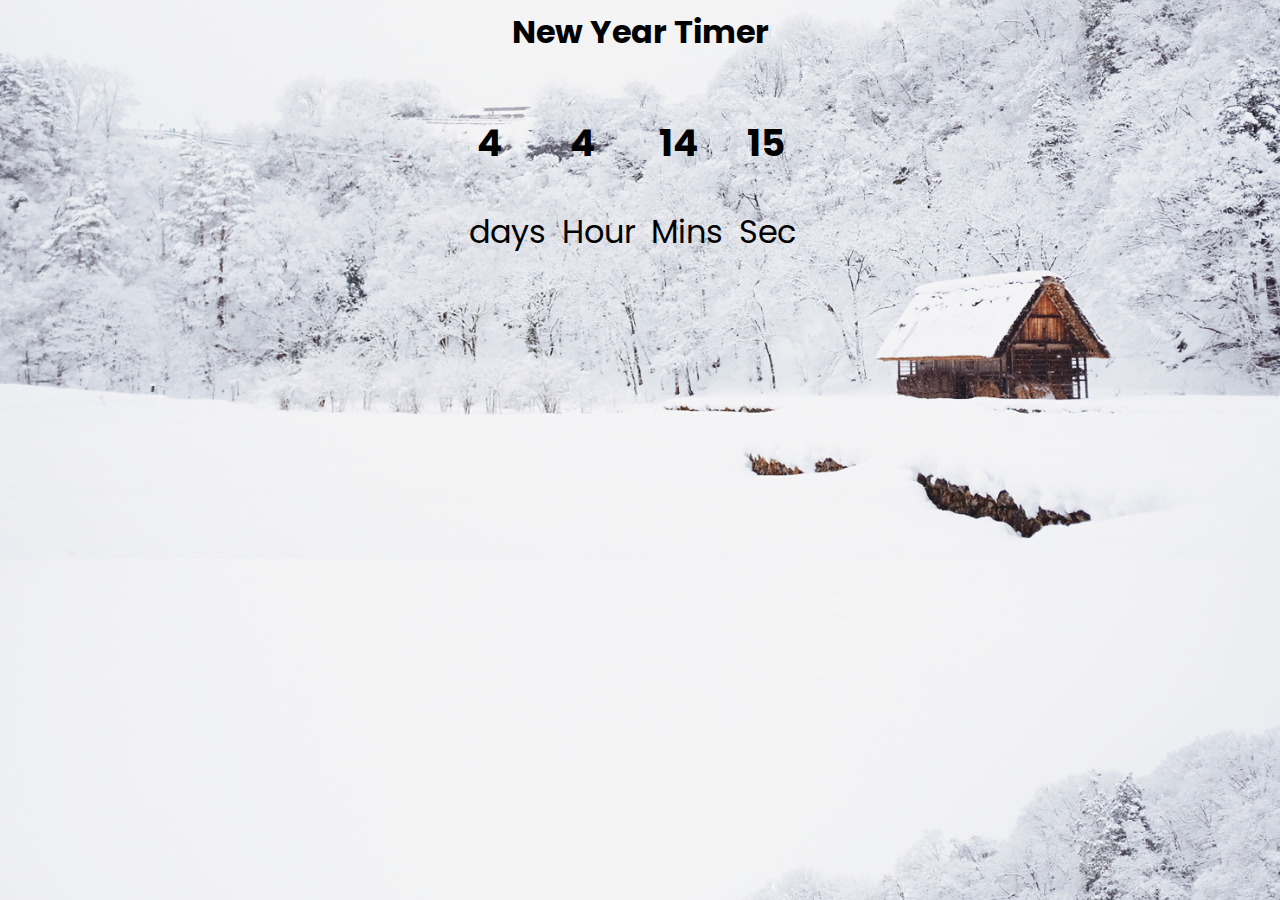
<file: JS_1/index.html>
<!DOCTYPE html>
<html lang="en">
    <head>
        <meta charset="UTF-8" />
        <meta name="viewport" content="width=device-width, initial-scale=1.0" />
        <title>New  Year Timer</title>
        <link rel="stylesheet" href="style.css" />
        <script src="script.js" defer></script>
    </head>
    <body>
        <h1>New  Year Timer</h1>
        <div class="count-down-container">
            <div class="text-size day-c">
                <h3 class="element-el main_text">
                4
                </h3>
                <span>days</span>
            </div>
            <div class="text-size hours-c">
                <h3 class="element-el main_text">
                    4
                </h3>
                <span>Hour</span>
            </div>
            <div class="text-size minut-c">
                <h3 class=" element-el main_text">
                    14
                </h3>
                <span>Mins</span>
            </div>
            <div class="text-size sec-c">
                <h3 class=" element-el main_text">
                15
                </h3>
                <span>Sec</span>
            </div>
        </div>
    </body>
</html>
</file>
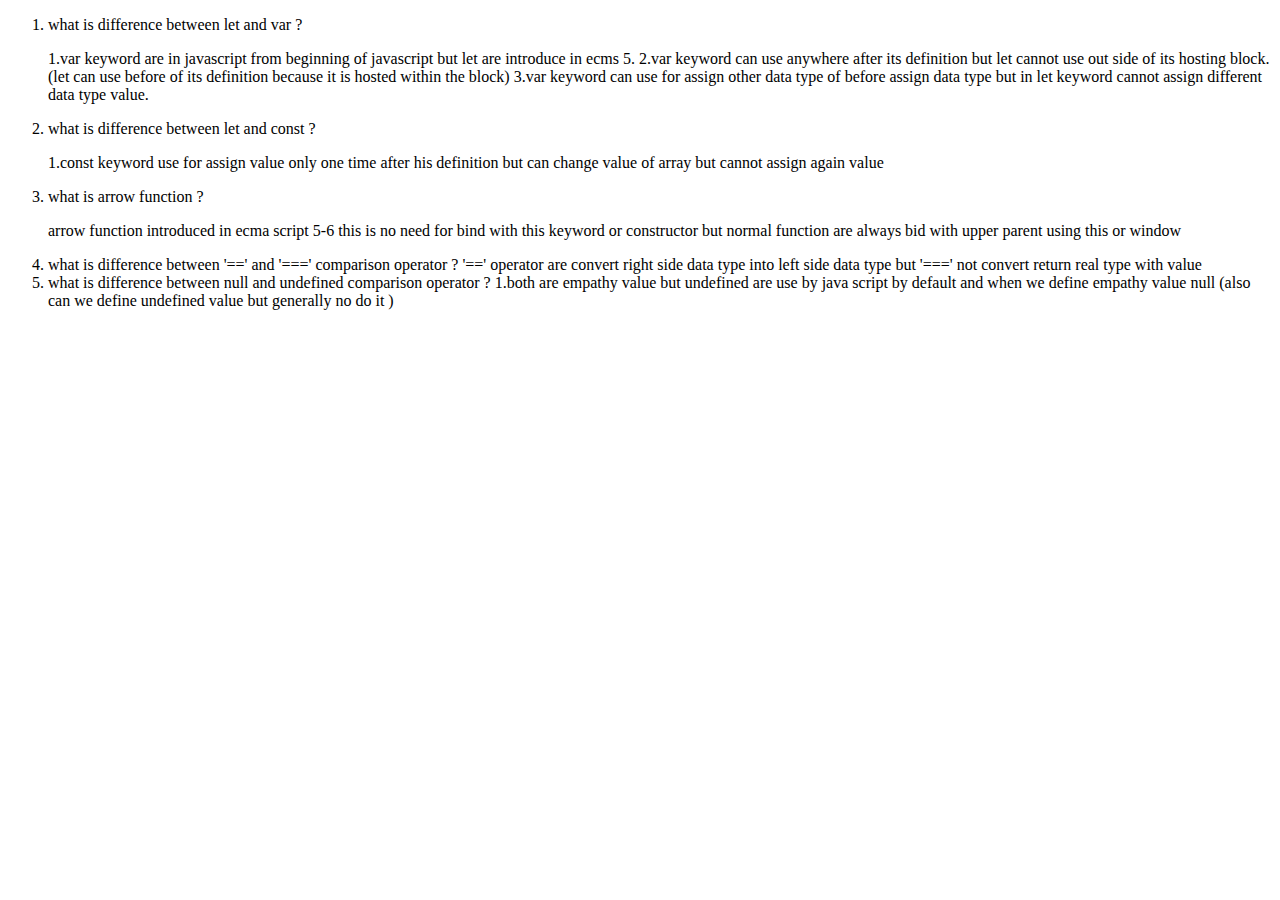
<file: js_2/day_2.html>
<!DOCTYPE html>
<html lang="en">
<head>
    <meta charset="UTF-8">
    <meta http-equiv="X-UA-Compatible" content="IE=edge">
    <meta name="viewport" content="width=device-width, initial-scale=1.0">
    <title>Top ten question of javascript  </title>
    <ol>
        <li>
            what is difference between let and var ?
            <p>
                1.var keyword are in javascript from beginning of javascript but let are introduce in ecms 5.
                2.var keyword can use anywhere after its definition but let cannot use out side of its hosting block.(let can use before of its definition because it is hosted within the block)
                3.var keyword can use for assign other data type of before assign  data type but in let keyword cannot assign different data type value.

            </p>
        </li>
        
        <li>what is difference between let and const ?</li>
        <p>
            1.const keyword use for assign value only one time after his definition but can change value of array but cannot assign again value
        
        </p>
        <li>
            what is arrow function ?
            <p>
                arrow function introduced in ecma script 5-6 this is no need for bind with this keyword or constructor but normal function are always bid with upper parent using this or window 
            </p>
        </li>
        <li>
            what is difference between '==' and '===' comparison operator ?
            '==' operator are convert right side data type into left side data type but '===' not convert return real type with value
        </li>
        <li>
            what is difference between null  and undefined comparison operator ?
            1.both are empathy value but undefined are use by java script by default and when we define empathy value null (also can we define undefined value but generally no do it )
        </li>
    </ol>
</head>
<body>
    
</body>
</html>
</file>
<file: JS_1/style.css>
@import url("https://fonts.googleapis.com/css2?family=Poppins:wght@200;400;600&display=swap");

* {
    box-sizing: border-box;
}

body {
    background-image: url("./snow.jpg");
    background-size: cover;
    background-position: center center;
    flex-direction: column;
    align-items: center;
    min-width: 100vh;
    font-family: "Poppins", sans-serif;
    
    display: flex;
}
#h3{
    font-size: 4rem;
    
}
h1{
    margin-top: 0rem;
}

.count-down-container{
    display: flex;
    
}
.element-el {
    margin-left: 0.5rem;
}
span{
    margin-right: 1rem;
}
.main-text{
    font-size: 6rem;
}
.text-size{
    font-size: 2rem;
}
</file>
